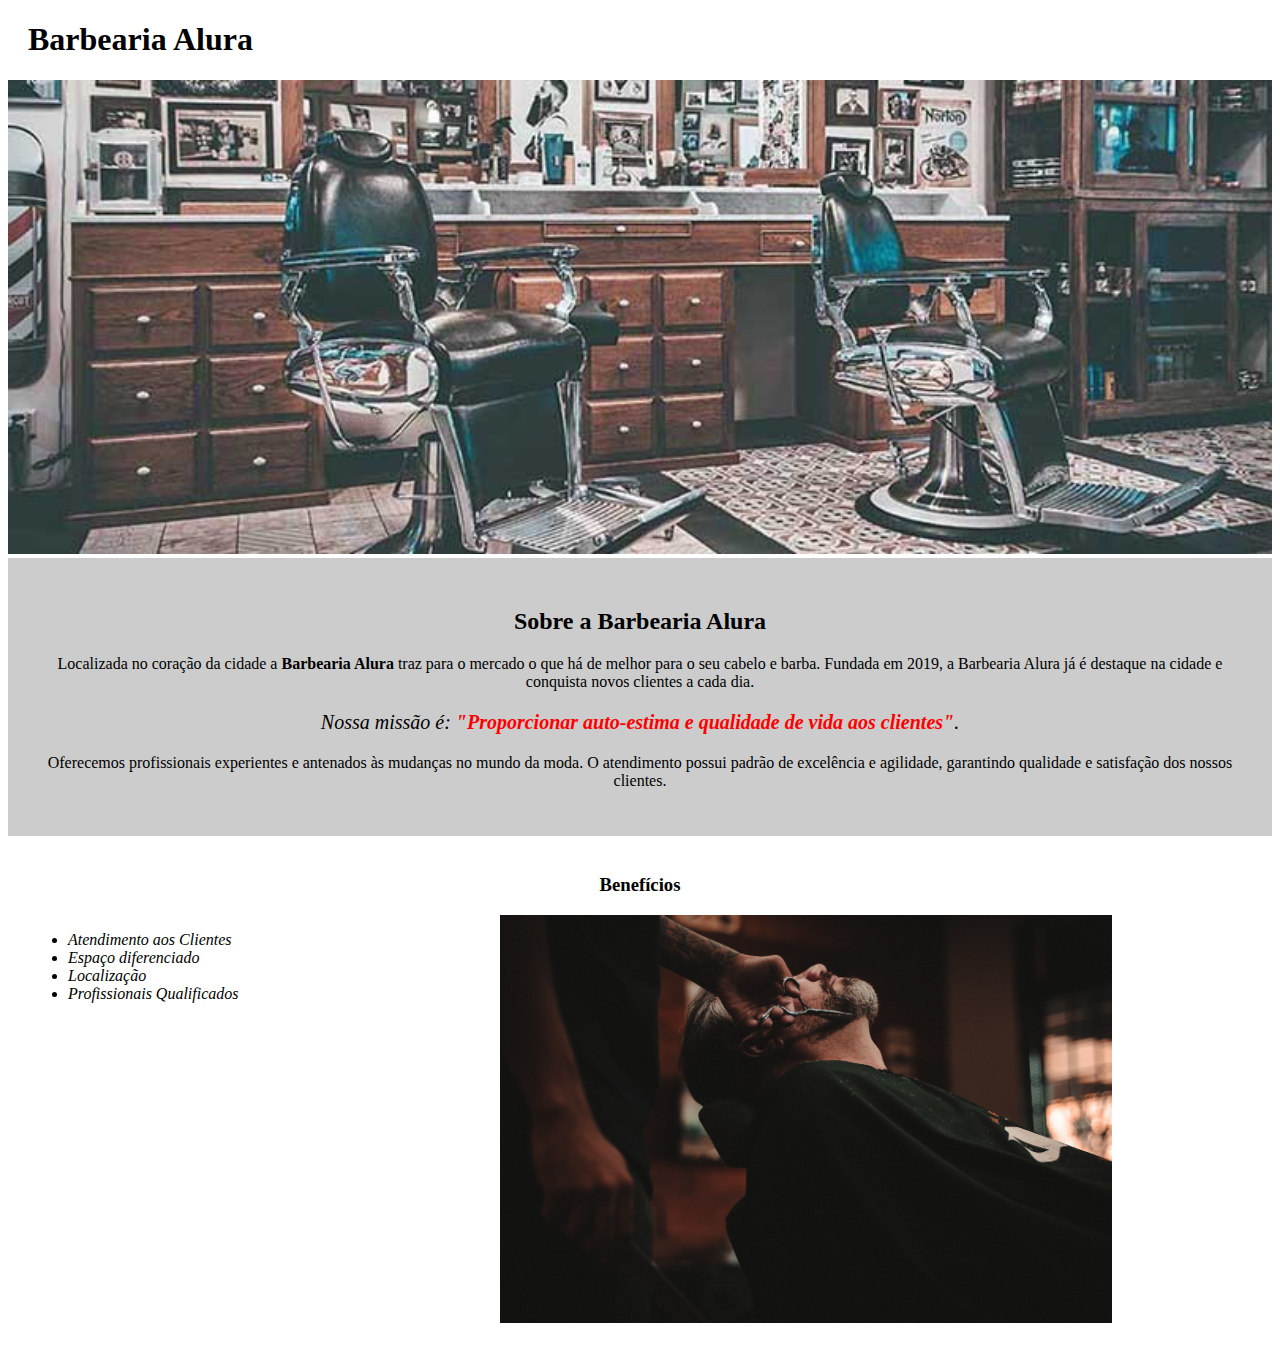
<file: index.html>
<!DOCTYPE html>
<html lang="pt-br">
	<head>
		<meta charset="UTF-8">
		<title>Barbearia Alura</title>
		<link rel="stylesheet" href="style-home.css">
	</head>

	<body>
		<header>
			<h1 class="titulo-principal">Barbearia Alura</h1>
		</header>
		<img id="banner" src="/image/banner.jpg">
		<div class="principal">
			<h2 class="titulo-centralizado">Sobre a Barbearia Alura</h2>
	 
			<p>Localizada no coração da cidade a <strong>Barbearia Alura</strong> traz para o mercado o que há de melhor para o seu cabelo e barba. Fundada em 2019, a Barbearia Alura já é destaque na cidade e conquista novos clientes a cada dia.</p>

			<p id="missao"><em>Nossa missão é: <strong>"Proporcionar auto-estima e qualidade de vida aos clientes"</strong>.</em></p>

			<p>Oferecemos profissionais experientes e antenados às mudanças no mundo da moda. O atendimento possui padrão de excelência e agilidade, garantindo qualidade e satisfação dos nossos clientes.</p>
		</div>

		<div class="beneficios">
			<h3 class="titulo-centralizado">Benefícios</h3>

			<ul>
				<li class="itens">Atendimento aos Clientes</li>
				<li class="itens">Espaço diferenciado</li>
				<li class="itens">Localização</li>
				<li class="itens">Profissionais Qualificados</li>
			</ul>

			<img src="/image/beneficios.jpg" class="imagembeneficios">
		</div>
	</body>
</html>
</file>
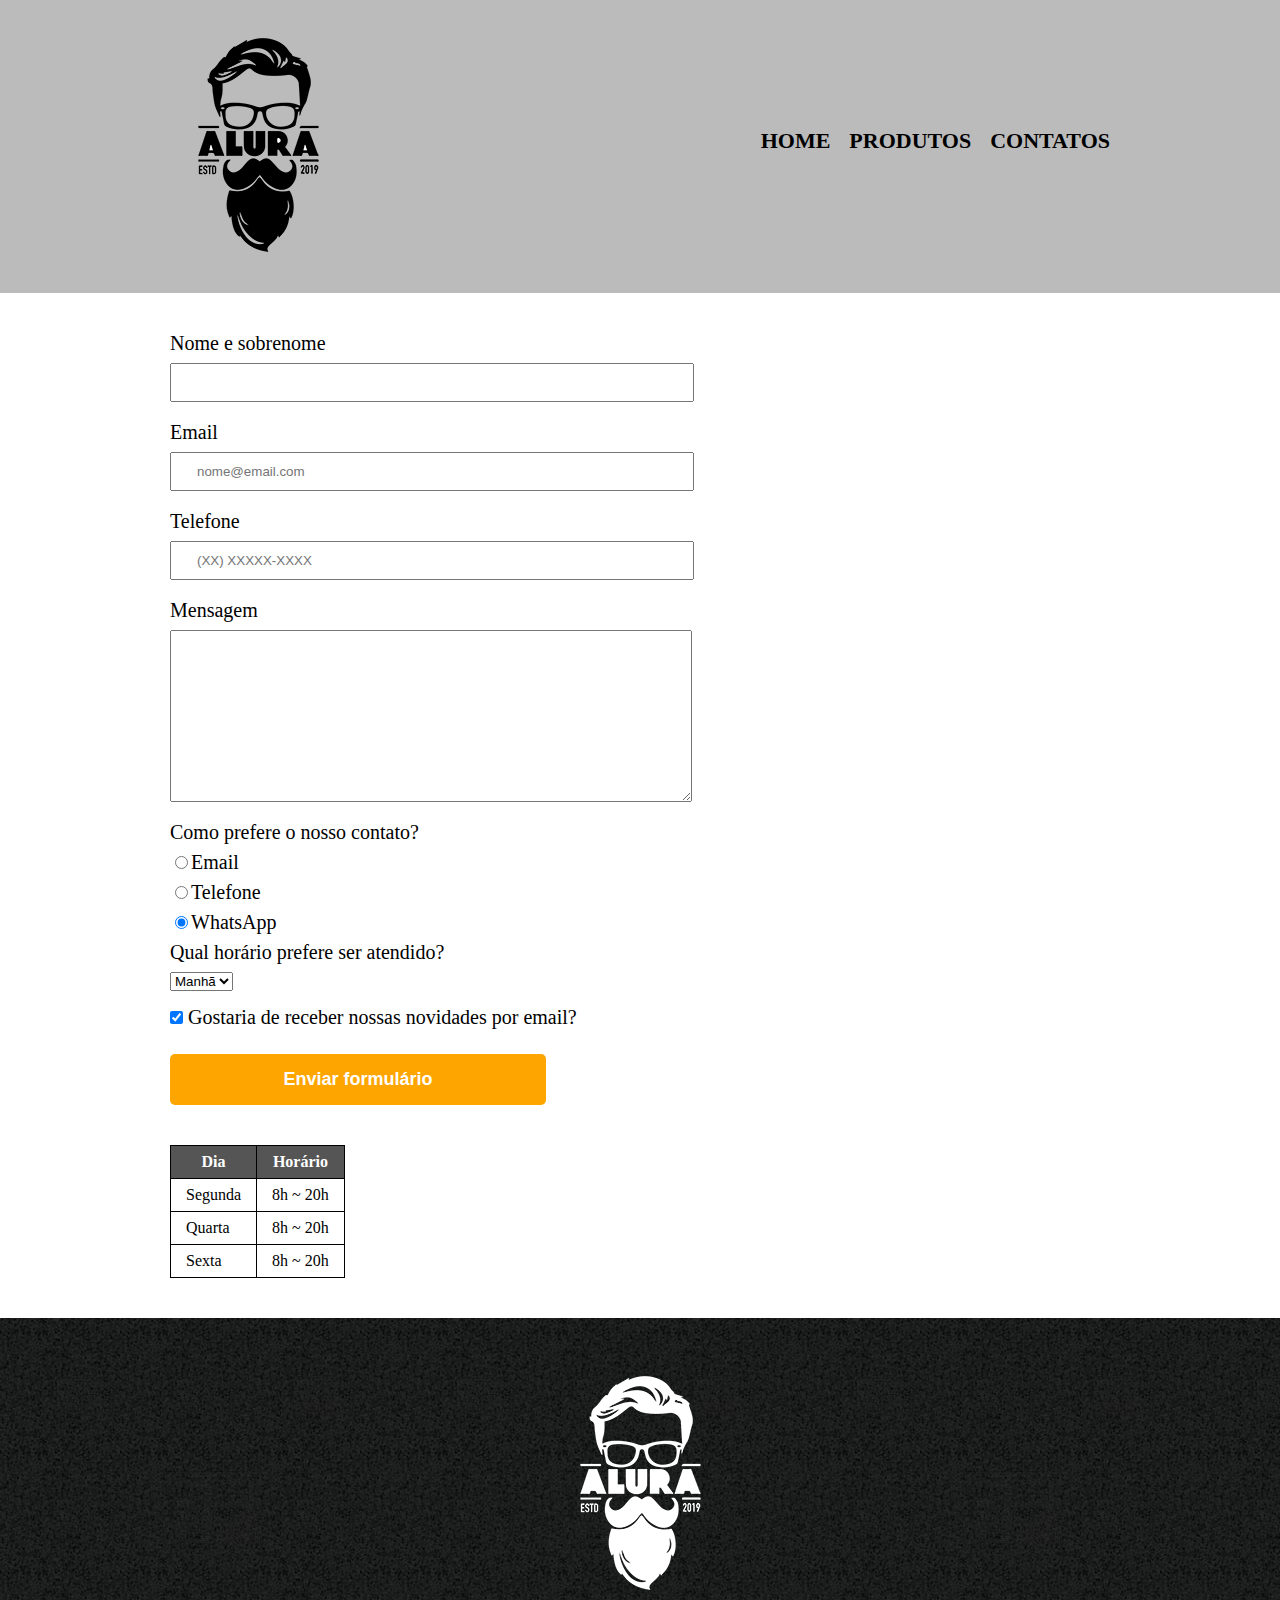
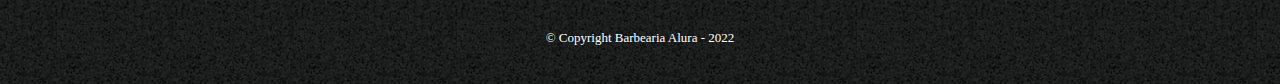
<file: contato.html>
<!DOCTYPE html>
<html lang="pt-br">

<head>
    <meta charset="UTF-8">
    <meta http-equiv="X-UA-Compatible" content="IE=edge">
    <meta name="viewport" content="width=device-width, initial-scale=1.0">
    <link rel="stylesheet" href="/reset.css">
    <link rel="stylesheet" href="style.css">

    <title>Contato - Barbearia Alura</title>
</head>

<body>
    <header>
        <div class="caixa">
            <h1><img src="/image/logo.png" alt="Logo da Barbearia Alura"></h1>

            <nav>
                <ul>
                    <li> <a href="/index.html">Home</a></li>
                    <li> <a href="/produtos.html">Produtos</a></li>
                    <li> <a href="/contato.html"> Contatos</a></li>
                </ul>

            </nav>
        </div>

    </header>

    <main>
        <form>
            <label for="nomesobrenome">Nome e sobrenome</label>
            <input type="text" id="nomesobrenome" class="input-default" required>

            <label for="email">Email</label>
            <input type="email" id="email" class="input-default" required placeholder="nome@email.com">

            <label for="telefone">Telefone</label>
            <input type="tel" id="telefone" class="input-default" required placeholder="(XX) XXXXX-XXXX">

            <label for="mensagem">Mensagem</label>
            <textarea name="mensagem" id="mensagem" cols="65" rows="10" class="input-default" required></textarea>

            <fieldset>
                <legend>Como prefere o nosso contato?</legend>
                <label for="radio-email"> <input type="radio" name="contato" value="email"
                        id="radio-email">Email</label>


                <label for="radio-telefone"><input type="radio" name="contato" value="telefone"
                        id="radio-telefone">Telefone</label>


                <label for="radio-whatsapp"> <input type="radio" name="contato" value="whatsapp" id="radio-whatsapp"
                        checked>WhatsApp</label>

            </fieldset>

            <fieldset>
                <legend>Qual horário prefere ser atendido?</legend>
                <select name="" id="">
                    <option value="">Manhã</option>
                    <option value="">Tarde</option>
                    <option value="">Noite</option>
                </select>
            </fieldset>


            <label><input type="checkbox" class="checkbox" checked> Gostaria de receber nossas novidades por
                email?</label>

            <input type="submit" value="Enviar formulário" class="enviar">
        </form>

        <table>

            <thead>
                <tr>
                    <th>Dia</th>
                    <th>Horário</th>
                </tr>
            </thead>

            <tbody>
                <tr>
                    <td>Segunda</td>
                    <td>8h ~ 20h</td>
                </tr>

                <tr>
                    <td>Quarta</td>
                    <td>8h ~ 20h</td>
                </tr>

                <tr>
                    <td>Sexta</td>
                    <td>8h ~ 20h</td>
                </tr>
            </tbody>

        </table>

    </main>

    <footer>
        <img src="/image/logo-branco.png" alt="Logo da Barbearia Alura">
        <p class="copyright"> &copy; Copyright Barbearia Alura - 2022</p>
    </footer>

</body>

</html>
</file>
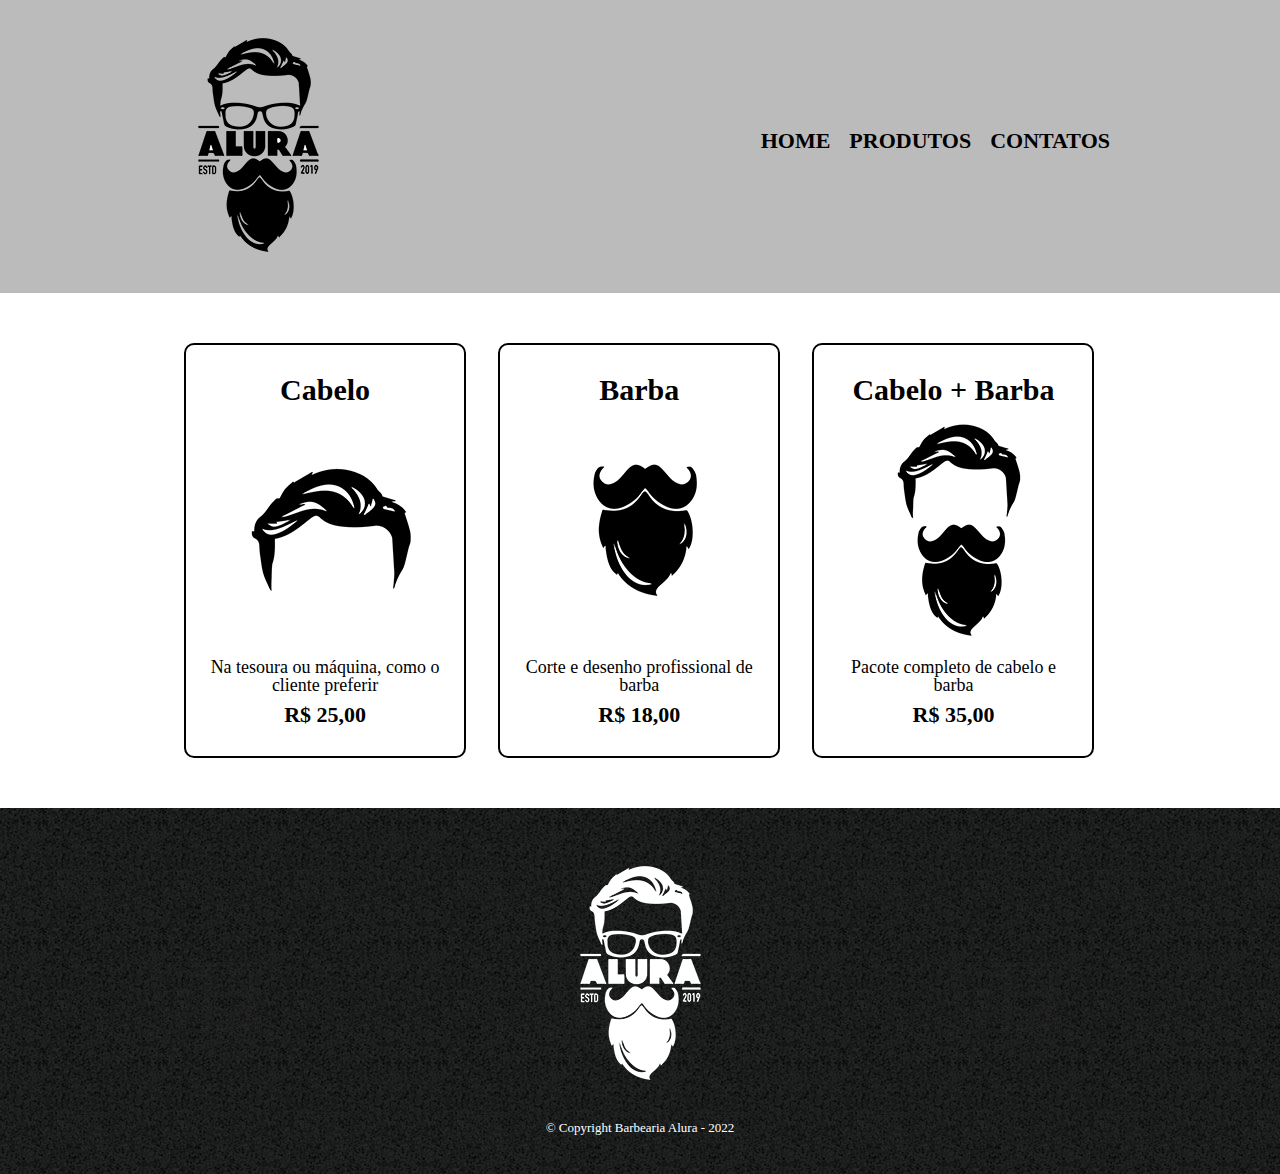
<file: produtos.html>
<!DOCTYPE html>
<html lang="en">

<head>
    <meta charset="UTF-8">
    <meta http-equiv="X-UA-Compatible" content="IE=edge">
    <meta name="viewport" content="width=device-width, initial-scale=1.0">
    <link rel="stylesheet" href="/reset.css">
    <link rel="stylesheet" href="style.css">

    <title>Produtos - Barbearia Alura</title>
</head>

<body>
    <header>
        <div class="caixa">
            <h1><img src="/image/logo.png" alt="logo da barbearia"></h1>

            <nav>
                <ul>
                    <li> <a href="/index.html">Home</a></li>
                    <li> <a href="/produtos.html">Produtos</a></li>
                    <li> <a href="/contato.html"> Contatos</a></li>
                </ul>

            </nav>
        </div>

    </header>

    <main>
        <ul class="produtos">
            <li>
                <h2>Cabelo</h2>
                <img src="/image/cabelo.jpg" alt="imagem ilustrativa de um corte de cabelo">
                <p class="produto-descricao">Na tesoura ou máquina, como o cliente preferir</p>
                <p class="produto-preco">R$ 25,00</p>
            </li>
            <li>
                <h2>Barba</h2>
                <img src="/image/barba.jpg" alt="imagem ilustrativa de uma barba">
                <p class="produto-descricao">Corte e desenho profissional de barba</p>
                <p class="produto-preco">R$ 18,00</p>
            </li>
            <li>
                <h2>Cabelo + Barba</h2>
                <img src="/image/cabelo+barba.jpg" alt="imagem ilustrativa de cabelo e barba">
                <p class="produto-descricao">Pacote completo de cabelo e barba</p>
                <p class="produto-preco">R$ 35,00</p>
            </li>
        </ul>
    </main>

    <footer>
        <img src="/image/logo-branco.png" alt="">
        <p class="copyright"> &copy; Copyright Barbearia Alura - 2022</p>
    </footer>

</body>

</html>
</file>
<file: style-home.css>
#banner {
	width:100%;
}

.principal{
	background: #CCCCCC;
	padding: 30px;
}

.titulo-principal {
	padding-left: 20px;
}

.titulo-centralizado {
	text-align: center
}

p {
	text-align: center;
}

#missao {
	font-size: 20px
}

em strong {
	color: #FF0000;
}

.itens {
	font-style: italic
}

.beneficios {
	background: #FFFFFF;
	padding: 20px;
}

ul {
	display: inline-block;
	vertical-align: top;
	width: 20%;
	margin-right: 15%;
}

.imagembeneficios {
	width: 50%;
}
</file>
<file: style.css>
header {
    background-color: #BBBBBB;
    padding: 20px 0;

}

.caixa {
    position: relative;
    width: 940px;
    margin: 0 auto;
}

nav {
    position: absolute;
    top: 110px;
    right: 0;
}

nav li {
    display: inline;
    margin: 0 0 0 15px;
}

nav a {
    text-transform: uppercase;
    color: #000000;
    font-weight: bold;
    font-size: 22px;
    text-decoration: none;
}

nav a:hover {
    color: #C78C19;
    text-decoration: underline;
}

.produtos {
    width: 940px;
    margin: 0 auto;
    padding: 50px 0;
}

.produtos li {
    display: inline-block;
    text-align: center;
    width: 30%;
    vertical-align: top;
    margin: 0 1.5%;
    padding: 30px 20px;
    box-sizing: border-box;
    border: 2px solid #000000;
    border-radius: 10px;
    cursor: pointer;
}

.produtos li:hover {
    border-color: #C78C19;
}

.produtos li:active {
    border-color: #088C19;
}

.produtos li:hover h2 {
    font-size: 34px;
}

.produtos h2 {
    font-size: 30px;
    font-weight: bold;
}

.produto-descricao {
    font-size: 18px;
}

.produto-preco {
    font-size: 22px;
    font-weight: bold;
    margin: 10px 0 0;
}

footer {
    text-align: center;
    background-image: url("/image/bg.jpg");
    padding: 40px 0;
}

.copyright {
    color: #FFFFFF;
    font-size: 13px;
    margin: 20px 0 0;
}

main {
    width: 940px;
    margin: 0 auto;
}

form {
    margin: 40px 0;
}

form label,
form legend {
    display: block;
    font-size: 20px;
    margin: 0 0 10px;
}

.input-default {
    display: block;
    margin: 0 0 20px;
    padding: 10px 25px;
    width: 50%;
}

.checkbox {
    margin: 20px 0;
}

.enviar {
    width: 40%;
    padding: 15px 0;
    background-color: orange;
    color: white;
    font-weight: bold;
    font-size: 18px;
    border: none;
    border-radius: 5px;
    transition: 1s all;
    cursor: pointer;
}

.enviar:hover {
    background-color: darkorange;
    transform: scale(1.2);
}

table {
    margin: 20px 0 40px;
}

thead {
    background-color: #555555;
    color: white;
    font-weight: bold;
}

td, th {
    border: 1px solid #000000;
    padding: 8px 15px;
}
</file>
